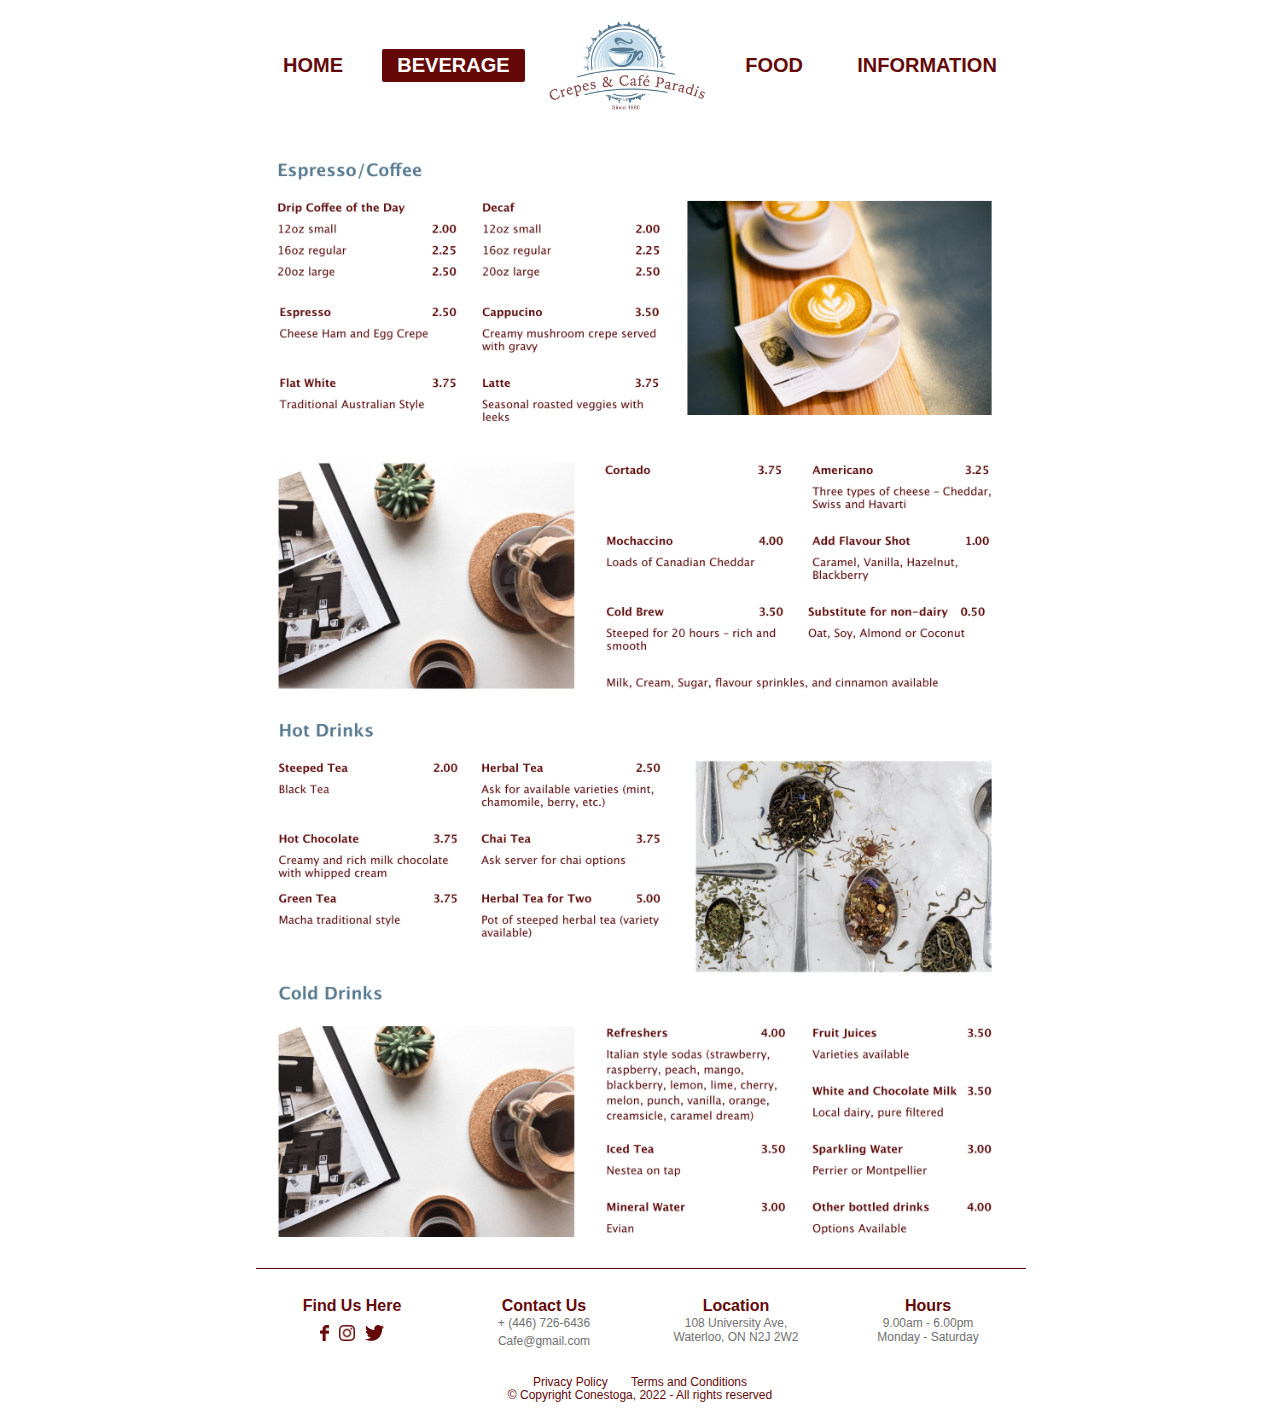
<file: pages/beverage.html>
<!DOCTYPE html>
<html lang="en">
  <head>
    <meta charset="UTF-8" />
    <meta http-equiv="X-UA-Compatible" content="IE=edge" />
    <meta name="viewport" content="width=device-width, initial-scale=1.0" />
    <link rel="icon" type="image/x-icon" href="../images/icon.png" />
    <link rel="stylesheet" href="../styles/normalize.css" />
    <link rel="stylesheet" href="../styles/common.css" />
    <link rel="stylesheet" href="../styles/beverage.css" />
    <title>Crepes & Café Paradis</title>
  </head>
  <body>
    <nav id="left-menu-container">
      <div>
        <a href="../pages/index.html">HOME</a>
        <a class="selected" href="../pages/beverage.html">BEVERAGE</a>
        <a href="../pages/food.html">FOOD</a>
        <a href="../pages/info.html">INFORMATION</a>
      </div>
    </nav>
    <div class="container">
      <header>
        <nav>
          <img id="menu-icon" src="../images/menu.png" alt="menu" />
          <a href="../pages/index.html">HOME</a>
          <a class="selected" href="../pages/beverage.html">BEVERAGE</a>
          <img src="../images/logo.png" alt="logo" />
          <a href="../pages/food.html">FOOD</a>
          <a href="../pages/info.html">INFORMATION</a>
        </nav>
      </header>

      <main>
        <img class="menu" src="../images/beverage.jpg" alt="beverage menu" />
        <img
          class="menu_mobile"
          src="../images/beverage_mobile.jpg"
          alt="beverage menu mobile"
        />
      </main>

      <footer>
        <hr color="#640808" size="1" />
        <div class="footer-container">
          <div>
            <a><strong>Find Us Here</strong></a>
            <div class="social-container">
              <a href="https://www.facebook.com/">
                <img
                  class="social"
                  src="../images/icon-facebook.png"
                  alt="facebook"
                />
              </a>
              <a href="https://www.instagram.com/">
                <img
                  class="social"
                  src="../images/icon-instagram.png"
                  alt="instagram"
                />
              </a>
              <a href="https://www.twitter.com/">
                <img
                  class="social"
                  src="../images/icon-twitter.png"
                  alt="twitter"
                />
              </a>
            </div>
          </div>
          <div>
            <a><strong>Contact Us</strong></a>
            <p>+ (446) 726-6436</p>
            <p>Cafe@gmail.com</p>
          </div>
          <div>
            <a><strong>Location</strong></a>
            <p>
              108 University Ave, <br />
              Waterloo, ON N2J 2W2
            </p>
          </div>
          <div>
            <a><strong>Hours</strong></a>
            <p>
              9.00am - 6.00pm <br />
              Monday - Saturday
            </p>
          </div>
        </div>
        <div class="privacy">
          <div>
            <a href="">Privacy Policy</a>
            <a href="">Terms and Conditions</a>
          </div>
          <span>&copy; Copyright Conestoga, 2022 - All rights reserved</span>
        </div>
      </footer>
    </div>
    <script src="https://code.jquery.com/jquery-3.4.1.slim.min.js"></script>
    <script src="../cafe.js"></script>
  </body>
</html>
</file>
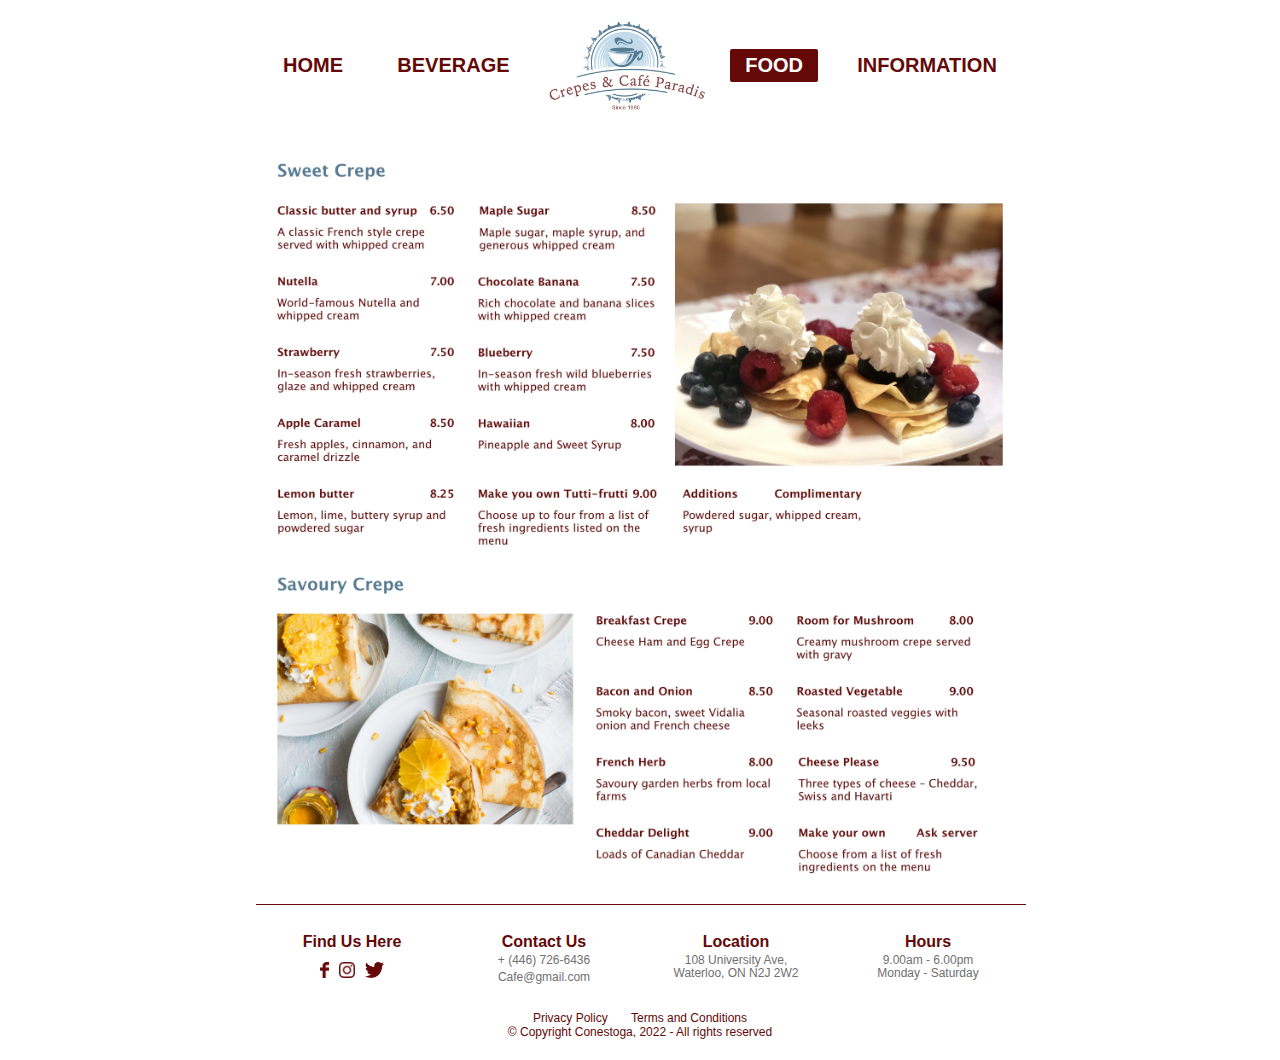
<file: pages/food.html>
<!DOCTYPE html>
<html lang="en">
  <head>
    <meta charset="UTF-8" />
    <meta http-equiv="X-UA-Compatible" content="IE=edge" />
    <meta name="viewport" content="width=device-width, initial-scale=1.0" />
    <link rel="icon" type="image/x-icon" href="../images/icon.png" />
    <link rel="stylesheet" href="../styles/normalize.css" />
    <link rel="stylesheet" href="../styles/common.css" />
    <link rel="stylesheet" href="../styles/food.css" />
    <title>Crepes & Café Paradis</title>
  </head>
  <body>
    <nav id="left-menu-container">
      <div>
        <a href="../pages/index.html">HOME</a>
        <a href="../pages/beverage.html">BEVERAGE</a>
        <a class="selected" href="../pages/food.html">FOOD</a>
        <a href="../pages/info.html">INFORMATION</a>
      </div>
    </nav>
    <div class="container">
      <header>
        <nav>
          <img id="menu-icon" src="../images/menu.png" alt="menu" />
          <a href="../pages/index.html">HOME</a>
          <a href="../pages/beverage.html">BEVERAGE</a>
          <img src="../images/logo.png" alt="logo" />
          <a class="selected" href="../pages/food.html">FOOD</a>
          <a href="../pages/info.html">INFORMATION</a>
        </nav>
      </header>

      <main>
        <img class="menu" src="../images/food.jpg" alt="food menu" />
        <img
          class="menu_mobile"
          src="../images/food_mobile.jpg"
          alt="food menu mobile"
        />
      </main>

      <footer>
        <hr color="#640808" size="1" />
        <div class="footer-container">
          <div>
            <a><strong>Find Us Here</strong></a>
            <div class="social-container">
              <a href="https://www.facebook.com/">
                <img
                  class="social"
                  src="../images/icon-facebook.png"
                  alt="facebook"
                />
              </a>
              <a href="https://www.instagram.com/">
                <img
                  class="social"
                  src="../images/icon-instagram.png"
                  alt="instagram"
                />
              </a>
              <a href="https://www.twitter.com/">
                <img
                  class="social"
                  src="../images/icon-twitter.png"
                  alt="twitter"
                />
              </a>
            </div>
          </div>
          <div>
            <a><strong>Contact Us</strong></a>
            <p>+ (446) 726-6436</p>
            <p>Cafe@gmail.com</p>
          </div>
          <div>
            <a><strong>Location</strong></a>
            <p>
              108 University Ave, <br />
              Waterloo, ON N2J 2W2
            </p>
          </div>
          <div>
            <a><strong>Hours</strong></a>
            <p>
              9.00am - 6.00pm <br />
              Monday - Saturday
            </p>
          </div>
        </div>
        <div class="privacy">
          <div>
            <a href="">Privacy Policy</a>
            <a href="">Terms and Conditions</a>
          </div>
          <span>&copy; Copyright Conestoga, 2022 - All rights reserved</span>
        </div>
      </footer>
    </div>
    <script src="https://code.jquery.com/jquery-3.4.1.slim.min.js"></script>
    <script src="../cafe.js"></script>
  </body>
</html>
</file>
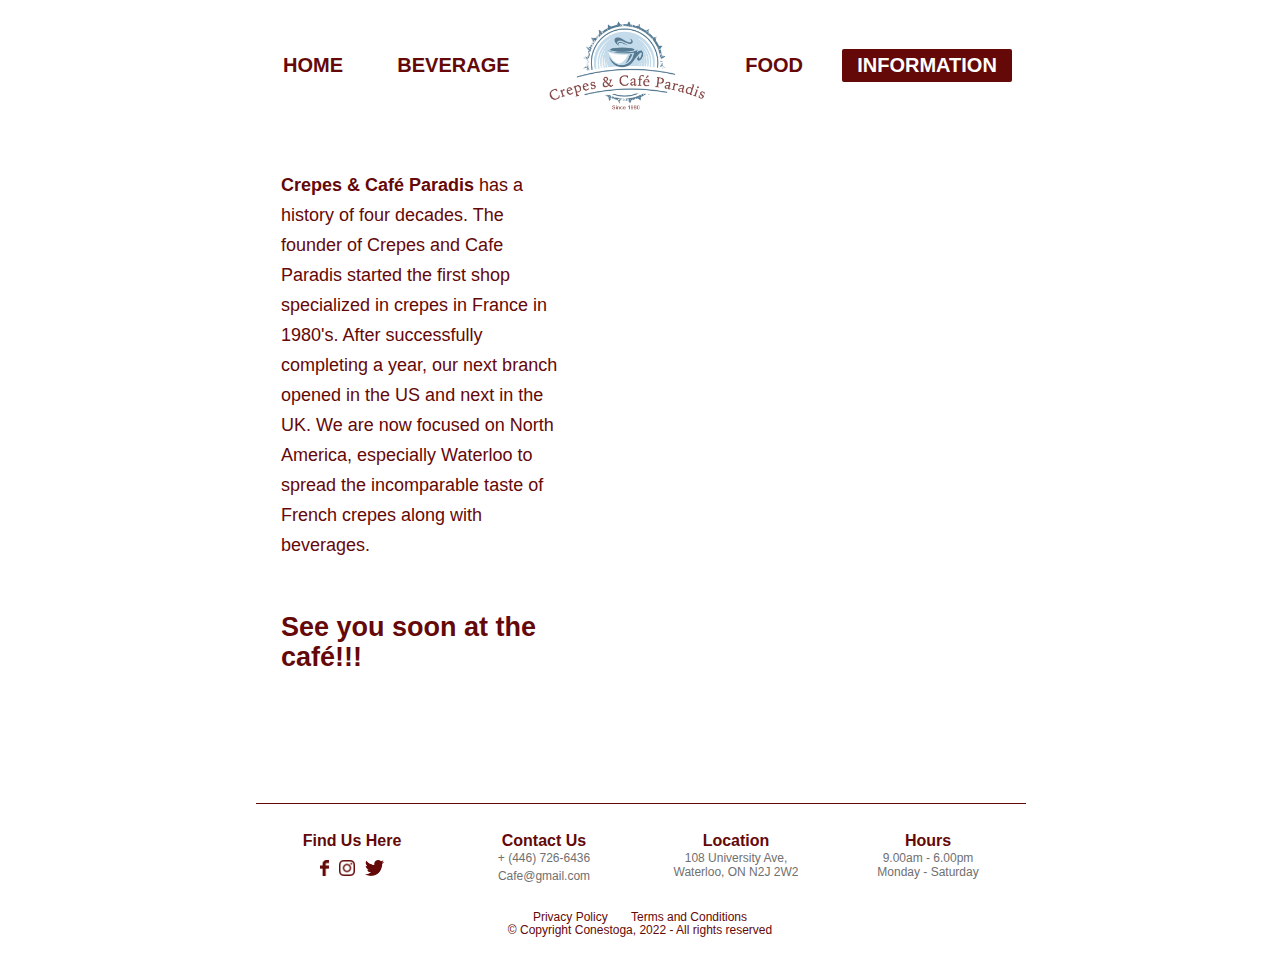
<file: pages/info.html>
<!DOCTYPE html>
<html lang="en">
  <head>
    <meta charset="UTF-8" />
    <meta http-equiv="X-UA-Compatible" content="IE=edge" />
    <meta name="viewport" content="width=device-width, initial-scale=1.0" />
    <link rel="icon" type="image/x-icon" href="../images/icon.png" />
    <link rel="stylesheet" href="../styles/normalize.css" />
    <link rel="stylesheet" href="../styles/common.css" />
    <link rel="stylesheet" href="../styles/info.css" />
    <title>Crepes & Café Paradis</title>
  </head>
  <body>
    <nav id="left-menu-container">
      <div>
        <a href="../pages/index.html">HOME</a>
        <a href="../pages/beverage.html">BEVERAGE</a>
        <a href="../pages/food.html">FOOD</a>
        <a class="selected" href="../pages/info.html">INFORMATION</a>
      </div>
    </nav>
    <div class="container">
      <header>
        <nav>
          <img id="menu-icon" src="../images/menu.png" alt="menu" />
          <a href="../pages/index.html">HOME</a>
          <a href="../pages/beverage.html">BEVERAGE</a>
          <img src="../images/logo.png" alt="logo" />
          <a href="../pages/food.html">FOOD</a>
          <a class="selected" href="../pages/info.html">INFORMATION</a>
        </nav>
      </header>

      <main>
        <div class="info-container">
          <div class="info">
            <strong>Crepes & Café Paradis</strong> has a history of four
            decades. The founder of Crepes and Cafe Paradis started the first
            shop specialized in crepes in France in 1980's. After successfully
            completing a year, our next branch opened in the US and next in the
            UK. We are now focused on North America, especially Waterloo to
            spread the incomparable taste of French crepes along with beverages.
            <br />
            <br />
            <h2>See you soon at the café!!!</h2>
            <br />
            <br />
          </div>
          <iframe
            class="map"
            src="https://www.google.com/maps/embed?pb=!1m18!1m12!1m3!1d1960.6092841219747!2d-80.52013302384752!3d43.47941124795709!2m3!1f0!2f0!3f0!3m2!1i1024!2i768!4f13.1!3m3!1m2!1s0x882bf31d0cec9491%3A0x8bf5f60c306d2207!2sConestoga%20College%20-%20Waterloo!5e0!3m2!1sen!2sca!4v1659624491937!5m2!1sen!2sca"
            width="600"
            height="450"
            style="border: 0"
            allowfullscreen=""
            loading="lazy"
            referrerpolicy="no-referrer-when-downgrade"
          ></iframe>
        </div>
      </main>

      <footer>
        <hr color="#640808" size="1" />
        <div class="footer-container">
          <div>
            <a><strong>Find Us Here</strong></a>
            <div class="social-container">
              <a href="https://www.facebook.com/">
                <img
                  class="social"
                  src="../images/icon-facebook.png"
                  alt="facebook"
                />
              </a>
              <a href="https://www.instagram.com/">
                <img
                  class="social"
                  src="../images/icon-instagram.png"
                  alt="instagram"
                />
              </a>
              <a href="https://www.twitter.com/">
                <img
                  class="social"
                  src="../images/icon-twitter.png"
                  alt="twitter"
                />
              </a>
            </div>
          </div>
          <div>
            <a><strong>Contact Us</strong></a>
            <p>+ (446) 726-6436</p>
            <p>Cafe@gmail.com</p>
          </div>
          <div>
            <a><strong>Location</strong></a>
            <p>
              108 University Ave, <br />
              Waterloo, ON N2J 2W2
            </p>
          </div>
          <div>
            <a><strong>Hours</strong></a>
            <p>
              9.00am - 6.00pm <br />
              Monday - Saturday
            </p>
          </div>
        </div>
        <div class="privacy">
          <div>
            <a href="">Privacy Policy</a>
            <a href="">Terms and Conditions</a>
          </div>
          <span>&copy; Copyright Conestoga, 2022 - All rights reserved</span>
        </div>
      </footer>
    </div>
    <script src="https://code.jquery.com/jquery-3.4.1.slim.min.js"></script>
    <script src="../cafe.js"></script>
  </body>
</html>
</file>
<file: styles/common.css>
body {
    background-color: #FFF;
    color: #640808;
    font-family: "Lucida Grande", Arial, "PingFang SC", sans-serif;
}

.container {
    width: 60%;
    margin: auto;
    background-color: #FFF;
}

#left-menu {
    display:none;
}

header nav {
    margin: 20px 0;
    display: flex;
    flex-direction: row;
    justify-content: space-around;
    align-items: center;
}

header nav img {
    height: 90px;
}

header nav a {
    font-size: 20px;
    font-weight: bold;
    padding: 5px 15px;
}

.selected {
    background-color: #640808 !important;
    color: #FFF;
    border-radius: 2px;
}

#left-menu-container {
    display: none;
}

#left-menu-container a {
    font-size: 18px;
    font-weight: bold;
    padding: 5px 10px;
}

#menu-icon {
    display:none;
}

a {
    color: #640808;
    text-decoration: none;
    text-align: center;
}

footer {
    width: 100%;
    display: flex;
    flex-direction: column;
}

.footer-container {
    width: 100%;
    margin: 20px 0;
    display: flex;
    flex-direction: row;
    flex-wrap: wrap;
}

footer hr {
    width: 100%;
}

.footer-container > div {
    display: flex;
    flex-direction: column;
    width: 25%;
}

.footer-container p {
    text-align: center;
    color: #707070;
    font-size: 12px;
    margin: 2px;
}

.social-container {
    display: flex;
    flex-direction: row;
    justify-content: center;
}

.social-container img {
    margin: 10px 5px;
    height: 16px;
    object-fit: contain;
}

.privacy {
    font-size: 12px;
    display: flex;
    flex-direction: column;
    justify-content: center;
    align-items: center;
    margin-bottom: 20px;
}

.privacy a {
    margin: 0 10px;
}

@media only screen and (max-width: 767px) {
    /* these styles will apply only when the available width is 767px or below */
    body {
        width: 100%;
    }
  
    .container {
        width: 96%;
    }

    header nav a {
        display:none;
    }

    #menu-icon {
        display:block;
        position: absolute;
        left: 5%;
        top: 30px;
        height: 16px;
        object-fit: contain;
        z-index: 1;
    }

    #left-menu-container {
        display: none;
        background-color: rgba(0, 0, 0, 0.8);
        position: absolute;
        left: 0%;
        top: 0%;
        width: 100%;
        height: 100%;
        z-index: 1;
    }

    #left-menu-container > div {
        background-color: #FFFFFF;
        height: 100%;
        width: 80%;
        padding: 70px 0px;
        display: flex;
        flex-direction: column;
    }

    #left-menu-container > div > a {
        background-color: #FFFFFF;
        margin: 20px;
        text-align: left;
    }

    .footer-container > div {
        margin-top: 20px;
        width: 50%;
    }
}
</file>
<file: styles/beverage.css>
main {
    width: 100%;
    display: flex;
    flex-direction: column;
    justify-content: center;
    align-items: center;
}

.menu {
    width: 100%;
    object-fit: cover;
}

.menu_mobile {
    width: 100%;
    object-fit: cover;
    display: none;
}

@media only screen and (max-width: 767px) {
    .menu {
        display: none;
    }
    
    .menu_mobile {
        display: block;
    }
}
</file>
<file: styles/food.css>
main {
    width: 100%;
    display: flex;
    flex-direction: column;
    justify-content: center;
    align-items: center;
}

.menu {
    width: 100%;
    object-fit: cover;
}

.menu_mobile {
    width: 100%;
    object-fit: cover;
    display: none;
}

@media only screen and (max-width: 767px) {
    .menu {
        display: none;
    }
    
    .menu_mobile {
        display: block;
    }
}
</file>
<file: styles/info.css>
.info-container {
    display: flex;
    flex-direction: row;
    padding: 40px 20px;
}

.info {
    width: 40%;
    padding: 0 5px;
    font-size: 18px;
    line-height: 30px;
}

.map {
    width: 60%;
}

@media only screen and (max-width: 767px) {
    .info-container {
        flex-direction: column;
    }
    
    .info {
        width: 100%;
        margin-bottom: 30px;
    }
    
    .map {
        width: 100%;
    }
}
</file>
